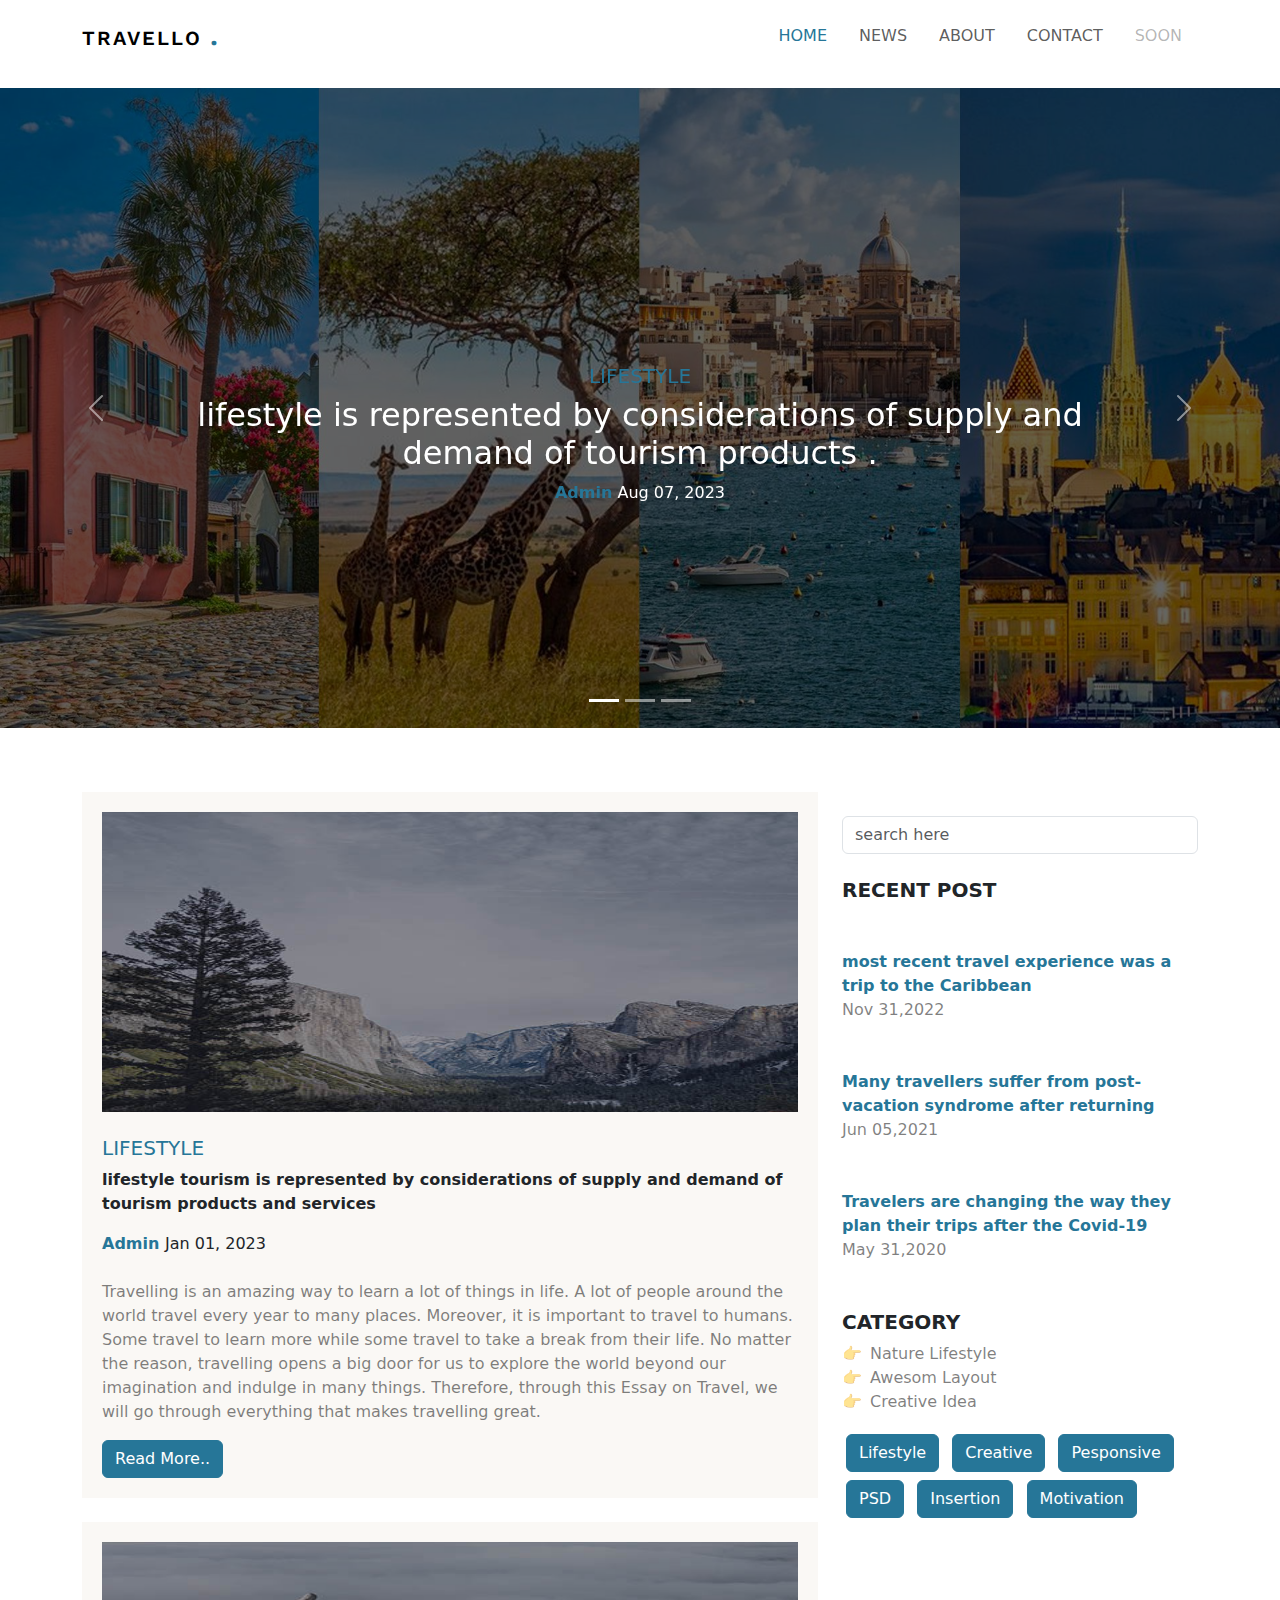
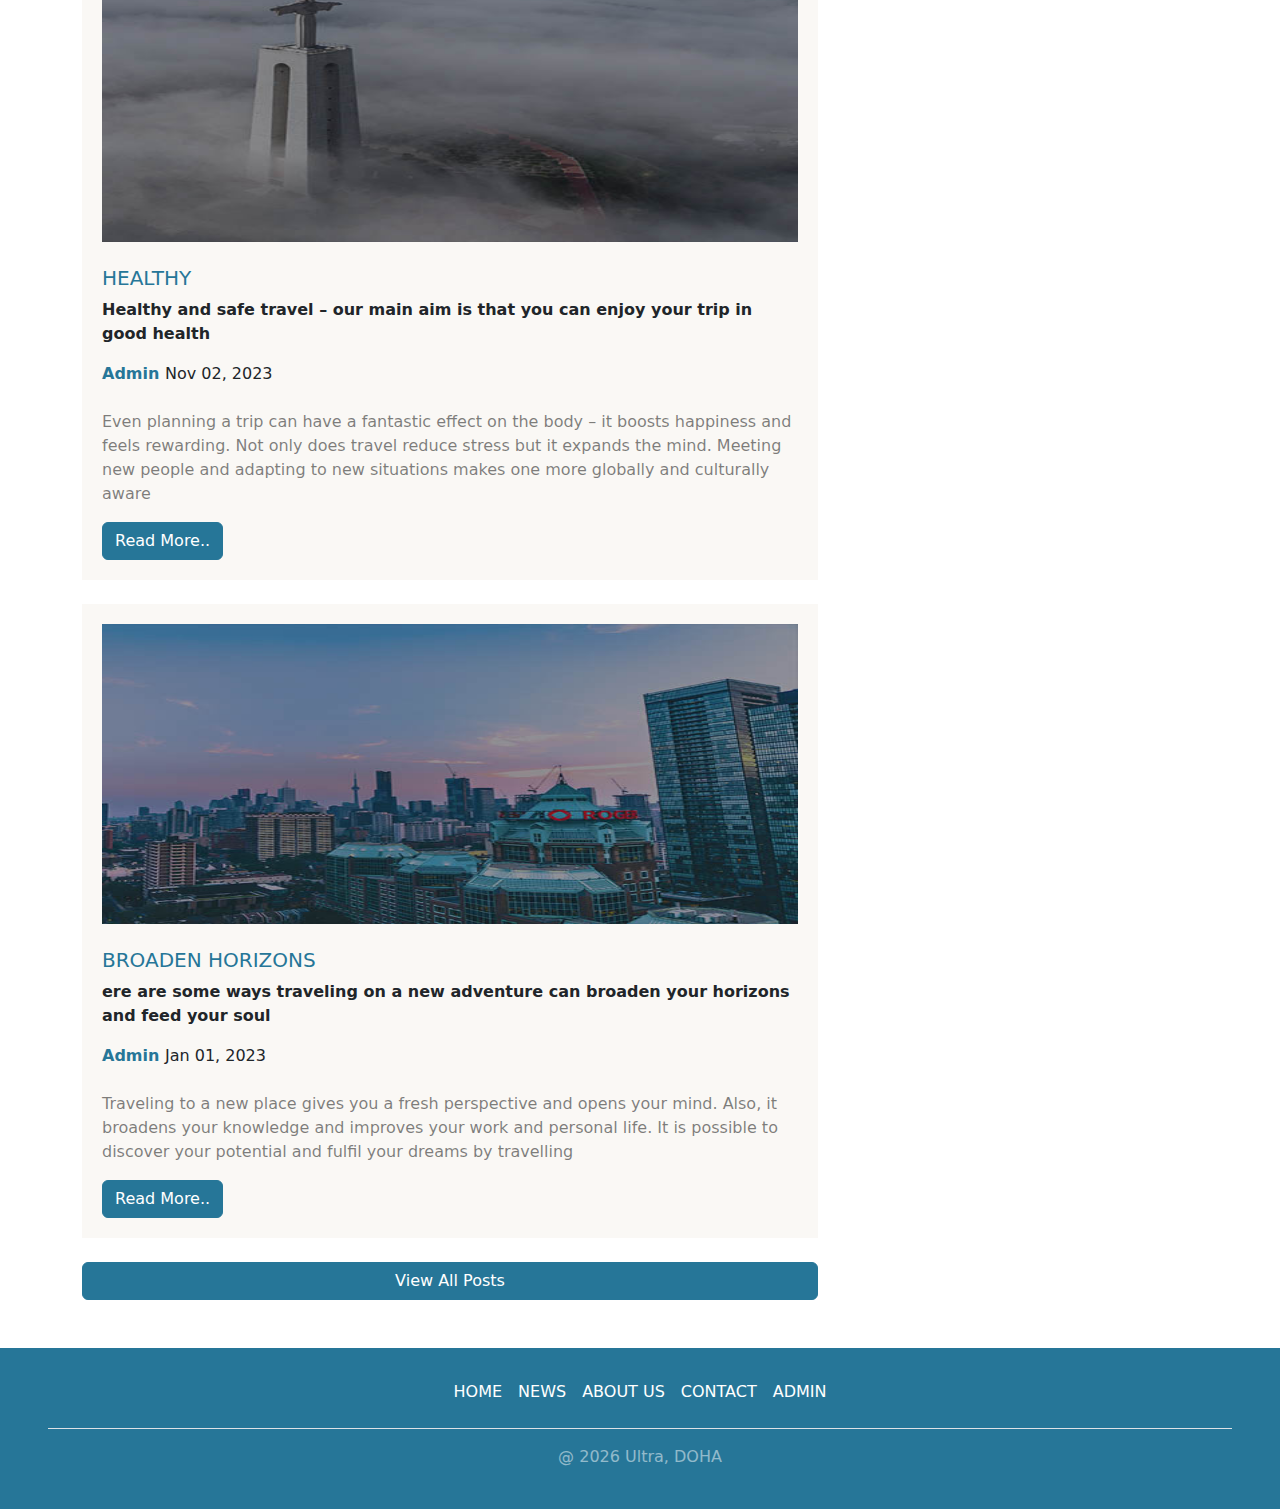
<file: index.html>
<!DOCTYPE html>
<html lang="en">

<head>
    <meta charset="UTF-8">
    <meta name="viewport" content="width=device-width, initial-scale=1.0">
    <title>Travel</title>
    <link rel="stylesheet" href="css/style.css">
    <link rel="stylesheet" href="css/all.min.css">
    <link rel="stylesheet" href="css/bootstrap.min.css">

</head>

<body>

    <nav class="navbar navbar-expand-lg navbar-light ">
        <div class="container">
            <a class="navbar-brand text-uppercase" href="#">travello <span class="dot fs-3">.</span></a>
            <button class="navbar-toggler" type="button" data-bs-toggle="collapse"
                data-bs-target="#navbarSupportedContent" aria-controls="navbarSupportedContent" aria-expanded="false"
                aria-label="Toggle navigation">
                <span class="navbar-toggler-icon"></span>
            </button>
            <div class="collapse navbar-collapse" id="navbarSupportedContent">
                <ul class="navbar-nav ms-auto mb-2 mb-lg-0 ">
                    <li class="nav-item">
                        <a class="nav-link active p-2 p-lg-3 text-uppercase" aria-current="page" href="#">Home</a>
                    </li>
                    <li class="nav-item">
                        <a class="nav-link p-2 p-lg-3 text-uppercase" href="blogPost.html">News</a>
                    </li>
                    <li class="nav-item">
                        <a class="nav-link p-2 p-lg-3 text-uppercase" href="about.html">About</a>
                    </li>
                    <li class="nav-item">
                        <a class="nav-link p-2 p-lg-3 text-uppercase" href="contact.html">Contact</a>
                    </li>
                    <li class="nav-link p-2 p-lg-3 disabled text-uppercase">
                        soon
                    </li>
                </ul>
            </div>
        </div>
    </nav>

        <section class="py-3 slider ">
            <div id="carouselExampleCaptions" class="carousel slide" data-bs-ride="carousel">
                <div class="carousel-indicators">
                    <button type="button" data-bs-target="#carouselExampleCaptions" data-bs-slide-to="0" class="active"
                        aria-current="true" aria-label="Slide 1"></button>
                    <button type="button" data-bs-target="#carouselExampleCaptions" data-bs-slide-to="1"
                        aria-label="Slide 2"></button>
                    <button type="button" data-bs-target="#carouselExampleCaptions" data-bs-slide-to="2"
                        aria-label="Slide 3"></button>
                </div>
        
                <div class="carousel-inner">
                    <div class="carousel-item active">
                        <img src="images/where-to-travel.jpg" class="d-block w-100" alt="...">
                        <div class="carousel-caption  d-md-block">
                            <h5 class="text-uppercase primary">lifestyle</h5>
                            <h5 class="fs-2">lifestyle is represented by considerations of supply and demand of
                            tourism products .</h5>
                            <p><strong class="primary">Admin</strong> Aug 07, 2023 </p>
                        </div>
                    </div>
                    <div class="carousel-item">
                        <img src="images/whereToTravelTo.jpg" class="d-block w-100" alt="...">
                        <div class="carousel-caption  d-sm-block">
                            <h5 class="text-uppercase primary">healthy</h5>
                            <h5 class="fs-3 fs-md-1">Healthy and safe travel – our main aim is that you can enjoy your trip in good
                            health .</h5>
                            <p><strong class="primary">Admin</strong> Sep 12, 2005 </p>
                        </div>
                    </div>
                    <div class="carousel-item">
                        <img src="images/slide-3.jpg" class="d-block w-100" alt="...">
                        <div class="carousel-caption  d-md-block">
                            <h5 class="text-uppercase primary">broaden horizons</h5>
                            <h5 class="fs-2">Here are some ways traveling on a new adventure can broaden your horizons and
                            feed your soul .</h5>
                            <p><strong class="primary">Admin</strong> May 31, 2045 </p>
                        </div>
                    </div>
                </div>
                <button class="carousel-control-prev arr-overlay" type="button" data-bs-target="#carouselExampleCaptions"
                    data-bs-slide="prev">
                    <span class="carousel-control-prev-icon" aria-hidden="true"></span>
                    <span class="visually-hidden">Previous</span>
                </button>
                <button class="carousel-control-next arr-overlay" type="button" data-bs-target="#carouselExampleCaptions"
                    data-bs-slide="next">
                    <span class="carousel-control-next-icon" aria-hidden="true"></span>
                    <span class="visually-hidden">Next</span>
                </button>
            </div>
        </section>

    

    <section class="content mt-4">
        <div class="container">
            <div class="row">
                <div class="col-md 8">
                    <article class="blog-post">
                        <img src="images/slide-1.jpg" alt="" class="img-post">
                        <div class="content-post pt-4">
                            <h5 class="primary text-uppercase">lifestyle</h5>
                            <p class="fw-bold">lifestyle tourism is represented by considerations of supply and demand
                                of
                                tourism products and
                                services</p>
                            <p class=""><strong class="primary">Admin </strong> <span class="data">Jan 01, 2023</span>
                            </p>
                            <p class="mt-4 text-black-50 snipaste">Travelling is an amazing way to learn a lot of things
                                in life. A lot of people around the world travel every year to
                                many places. Moreover, it is important to travel to humans. Some travel to learn more
                                while some travel to take a break
                                from their life. No matter the reason, travelling opens a big door for us to explore the
                                world beyond our imagination
                                and indulge in many things. Therefore, through this Essay on Travel, we will go through
                                everything that makes travelling
                                great.</p>
                            <a href="#" class="btn btn-primary primary-btn myButton">Read More..</a>
                        </div>
                    </article>
                    <article class="blog-post">
                        <img src="images/slide-2.jpg" alt="" class="img-post">
                        <div class="content-post pt-4">
                            <h5 class="primary text-uppercase">healthy</h5>
                            <p class="fw-bold">Healthy and safe travel – our main aim is that you can enjoy your trip in
                                good
                                health</p>
                            <p class=""><strong class="primary">Admin </strong> <span class="data">Nov 02, 2023</span>
                            </p>
                            <p class="mt-4 text-black-50 snipaste">Even planning a trip can have a fantastic effect on
                                the body – it boosts happiness and feels rewarding. Not only does
                                travel reduce stress but it expands the mind. Meeting new people and adapting to new
                                situations makes one more globally
                                and culturally aware</p>
                            <a href="#" class="btn btn-primary primary-btn myButton">Read More..</a>
                        </div>
                    </article>
                    <article class="blog-post">
                        <img src="images/slide-3.jpg" alt="" class="img-post">
                        <div class="content-post pt-4">
                            <h5 class="primary text-uppercase">broaden horizons</h5>
                            <p class="fw-bold">ere are some ways traveling on a new adventure can broaden your horizons
                                and feed your soul</p>
                            <p class=""><strong class="primary">Admin </strong> <span class="data">Jan 01, 2023</span>
                            </p>
                            <p class="mt-4 text-black-50 snipaste">Traveling to a new place gives you a fresh
                                perspective and opens your mind. Also, it broadens your knowledge and improves
                                your work and personal life. It is possible to discover your potential and fulfil your
                                dreams by travelling</p>
                            <a href="#" class="btn btn-primary primary-btn myButton">Read More..</a>
                        </div>
                    </article>
                    <div class="d-grid">
                        <button class="btn btn-primary primary-btn">View All Posts</button>
                    </div>
                </div>
                <div class="col-md-4">
                    <form action="" class="mt-5">
                        <div class="input-group ">
                            <input type="text" class="form-control" placeholder="search here">
                        </div>
                    </form>
                    <div class="recent mt-4">
                        <h5 class="fw-bold text-uppercase">Recent post</h5>
                        <div class="resent-post my-5">
                            <a href="#" class="dot text-decoration-none fw-bold ">most recent travel experience was a
                                trip to the Caribbean</a>
                            <p class="text-black-50">Nov 31,2022</p>
                        </div>

                        <div class="resent-post my-5">
                            <a href="#" class="dot text-decoration-none fw-bold ">Many travellers suffer from
                                post-vacation syndrome after returning</a>
                            <p class="text-black-50">Jun 05,2021</p>
                        </div>

                        <div class="resent-post my-5">
                            <a href="#" class="dot text-decoration-none fw-bold ">Travelers are changing the way they
                                plan their trips after the Covid-19</a>
                            <p class="text-black-50">May 31,2020</p>
                        </div>
                    </div>
                    <div class="categories">
                        <h5 class="text-uppercase fw-bold">category</h5>
                        <ul class="list">
                            <li><a href="#" class="text-decoration-none text-black-50">Nature Lifestyle</a></li>
                            <li><a href="#" class="text-decoration-none text-black-50">Awesom Layout</a></li>
                            <li><a href="#" class="text-decoration-none text-black-50">Creative Idea</a></li>
                        </ul>
                    </div>
                    <div class="tags">
                        <a href="" class="btn primary-btn tag m-1 btn-primary">Lifestyle</a>
                        <a href="" class="btn primary-btn tag m-1 btn-primary">Creative</a>
                        <a href="" class="btn primary-btn tag m-1 btn-primary">Pesponsive</a>
                        <a href="" class="btn primary-btn tag m-1 btn-primary">PSD</a>
                        <a href="" class="btn primary-btn tag m-1 btn-primary">Insertion</a>
                        <a href="" class="btn primary-btn tag m-1 btn-primary">Motivation</a>
                    </div>
                </div>
            </div>
        </div>
    </section>

    <div class="model">
        <div class="modal fade" id="adminLogin" tabindex="-1" aria-labelledby="exampleModalLabel" aria-hidden="true">
            <div class="modal-dialog">
                <div class="modal-content">
                    <div class="modal-header">
                        <h5 class="modal-title" id="exampleModalLabel">Admin Login</h5>
                        <button type="button" class="btn-close" data-bs-dismiss="modal" aria-label="Close"></button>
                    </div>
                    <div class="modal-body">
                        <form action="./post.html">
                            <div class="mb-3">
                                <label for="exampleFormControlInput1" class="form-label">User Name</label>
                                <input type="text" class="form-control form-control-lg" id="exampleFormControlInput1"
                                    name="user" placeholder="Enter your name">
                            </div>
                            <div class="mb-3">
                                <label for="exampleFormControlInput1" class="form-label">Password</label>
                                <input type="password" class="form-control form-control-lg"
                                    id="exampleFormControlInput1" name="pass" placeholder="your password">
                            </div>
                            <div class="modal-footer">
                                <button type="button" class="btn btn-primary primary-btn rounded-pill">Login</button>
                            </div>
                        </form>
                    </div>

                </div>
            </div>
        </div>
    </div>
    <footer class="footer mt-5 py-4">
        <ul class="nav justify-content-center border-bottom mb-3 pb-3">
            <li class="nav-item text-uppercase"><a href="index.html" class="nav-link px-2">Home</a></li>
                        <li class="nav-item text-uppercase"><a href="blogPost.html" class="nav-link px-2">News</a></li>

            <li class="nav-item text-uppercase"><a href="about.html" class="nav-link px-2">About Us</a></li>
            <li class="nav-item text-uppercase"><a href="contact.html" class="nav-link px-2">Contact</a></li>
            <li class="nav-item text-uppercase"><a href="#" id="admin" data-bs-target="#adminLogin" class="nav-link px-2"
                    data-bs-toggle="modal">Admin</a></li>
        </ul>
        <p class="text-white-50 text-center">@
            <script>document.write(new Date().getFullYear())</script> Ultra, DOHA
        </p>
    </footer>

    <script src="js/bootstrap.bundle.min.js"></script>
    <script src="js/all.min.js"></script>
    <script src="js/script.js"></script>
</body>

</html>
</file>
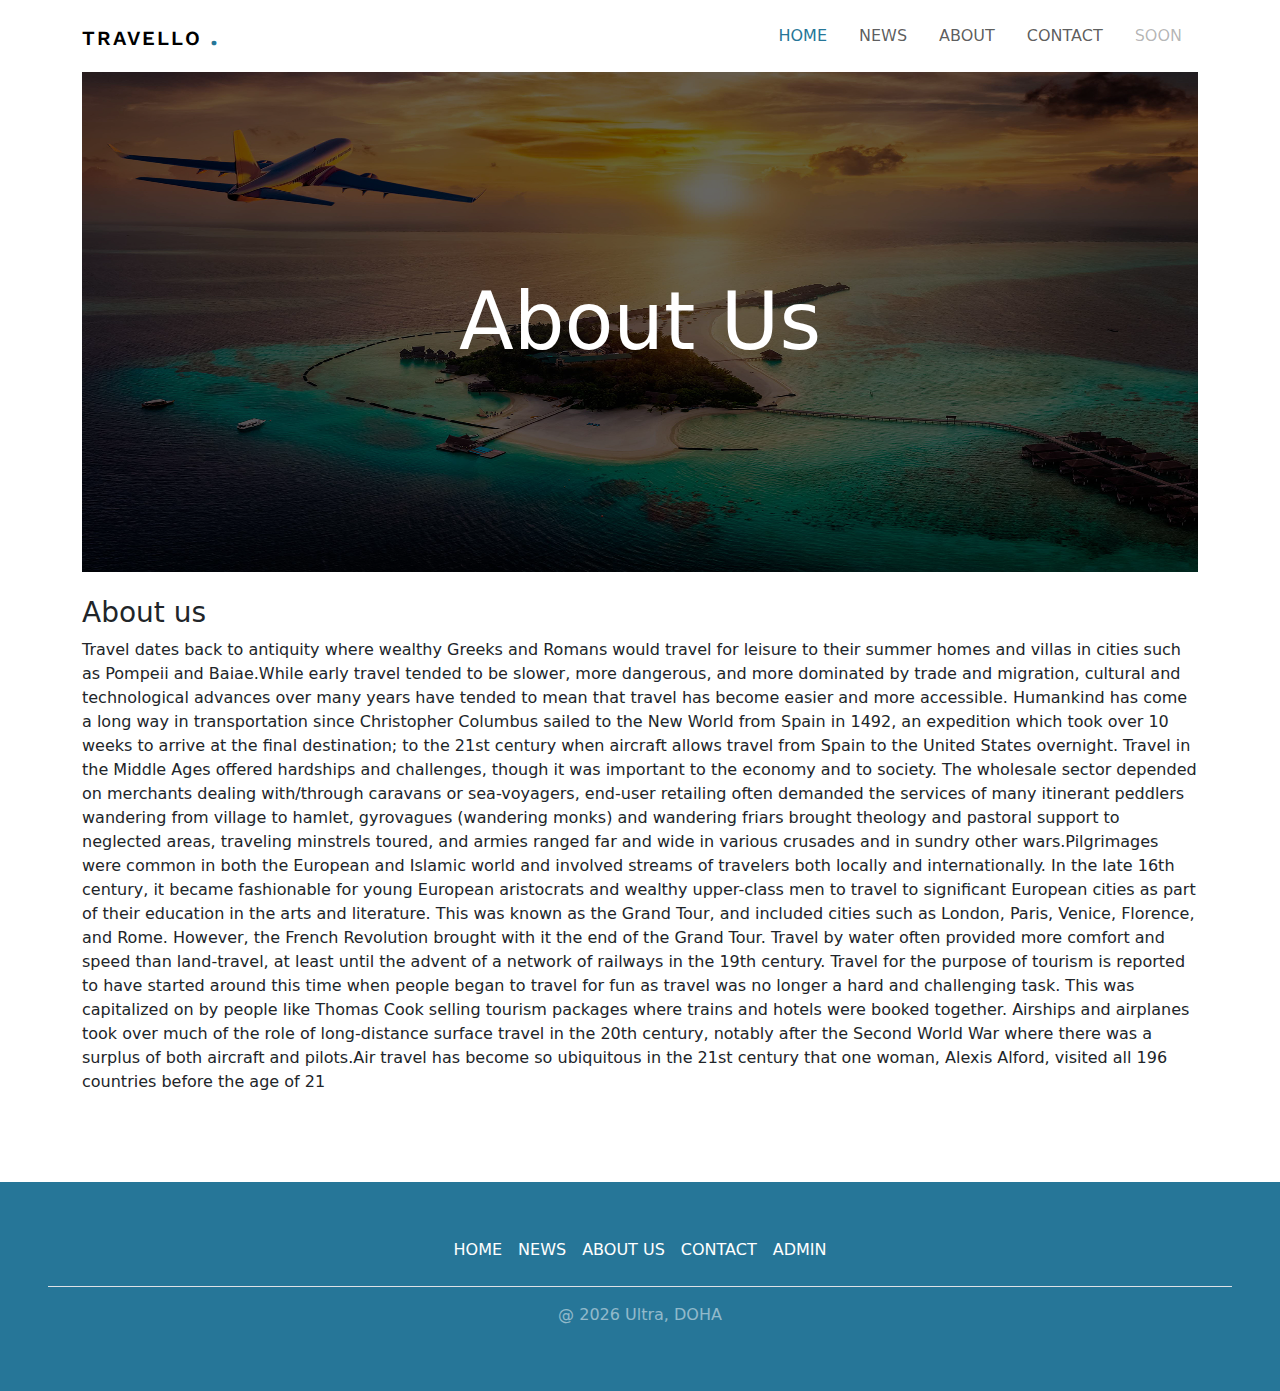
<file: about.html>
<!DOCTYPE html>
<html lang="en">

<head>
    <meta charset="UTF-8">
    <meta name="viewport" content="width=device-width, initial-scale=1.0">
    <title>Travel</title>
    <link rel="stylesheet" href="css/style.css">
    <link rel="stylesheet" href="css/all.min.css">
    <link rel="stylesheet" href="css/bootstrap.min.css">

</head>

<body>

    <nav class="navbar navbar-expand-lg navbar-light ">
        <div class="container">
            <a class="navbar-brand text-uppercase" href="#">travello <span class="dot fs-3">.</span></a>
            <button class="navbar-toggler" type="button" data-bs-toggle="collapse"
                data-bs-target="#navbarSupportedContent" aria-controls="navbarSupportedContent" aria-expanded="false"
                aria-label="Toggle navigation">
                <span class="navbar-toggler-icon"></span>
            </button>
            <div class="collapse navbar-collapse" id="navbarSupportedContent">
                <ul class="navbar-nav ms-auto mb-2 mb-lg-0 ">
                    <li class="nav-item">
                        <a class="nav-link active p-2 p-lg-3 text-uppercase" aria-current="page" href="index.html">Home</a>
                    </li>
                    <li class="nav-item">
                        <a class="nav-link p-2 p-lg-3 text-uppercase" href="blogPost.html">news</a>
                    </li>
                    <li class="nav-item">
                        <a class="nav-link p-2 p-lg-3 text-uppercase" href="about.html">About</a>
                    </li>
                    <li class="nav-item">
                        <a class="nav-link p-2 p-lg-3 text-uppercase" href="contact.html">Contact</a>
                    </li>
                    <li class="nav-link p-2 p-lg-3 disabled text-uppercase">
                        soon
                    </li>
                </ul>
            </div>
        </div>
    </nav>

    <section class="about">
        <div class="container">
            <header class="hd lh-l">
                <img src="images/about..jpg" alt="" class="hd-img">
                <h4>About Us</h4>
            </header>
            <div class="txt py-4">
                <h3>About us</h3>
                <p class="">Travel dates back to antiquity where wealthy Greeks and Romans would travel for leisure to their summer homes and villas
                in cities such as Pompeii and Baiae.While early travel tended to be slower, more dangerous, and more dominated by
                trade and migration, cultural and technological advances over many years have tended to mean that travel has become
                easier and more accessible. Humankind has come a long way in transportation since Christopher Columbus sailed to the
                New World from Spain in 1492, an expedition which took over 10 weeks to arrive at the final destination; to the 21st
                century when aircraft allows travel from Spain to the United States overnight.
                
                Travel in the Middle Ages offered hardships and challenges, though it was important to the economy and to society. The
                wholesale sector depended on merchants dealing with/through caravans or sea-voyagers, end-user retailing
                often demanded the services of many itinerant peddlers wandering from village to hamlet, gyrovagues (wandering monks)
                and wandering friars brought theology and pastoral support to neglected areas, traveling minstrels toured, and armies
                ranged far and wide in various crusades and in sundry other wars.Pilgrimages were common in both the European and
                Islamic world and involved streams of travelers both locally and internationally.
                
                In the late 16th century, it became fashionable for young European aristocrats and wealthy upper-class men to travel to
                significant European cities as part of their education in the arts and literature. This was known as the Grand Tour, and
                included cities such as London, Paris, Venice, Florence, and Rome. However, the French Revolution brought with it the
                end of the Grand Tour.
                
                Travel by water often provided more comfort and speed than land-travel, at least until the advent of a network of
                railways in the 19th century. Travel for the purpose of tourism is reported to have started around this time when people
                began to travel for fun as travel was no longer a hard and challenging task. This was capitalized on by people like
                Thomas Cook selling tourism packages where trains and hotels were booked together. Airships and airplanes took over
                much of the role of long-distance surface travel in the 20th century, notably after the Second World War where there was
                a surplus of both aircraft and pilots.Air travel has become so ubiquitous in the 21st century that one woman, Alexis
                Alford, visited all 196 countries before the age of 21</p>

            </div>
        </div>

    </section>
  

    <div class="model">
        <div class="modal fade" id="adminLogin" tabindex="-1" aria-labelledby="exampleModalLabel" aria-hidden="true">
            <div class="modal-dialog">
                <div class="modal-content">
                    <div class="modal-header">
                        <h5 class="modal-title" id="exampleModalLabel">Admin Login</h5>
                        <button type="button" class="btn-close" data-bs-dismiss="modal" aria-label="Close"></button>
                    </div>
                    <div class="modal-body">
                        <form action="./post.html">
                            <div class="mb-3">
                                <label for="exampleFormControlInput1" class="form-label">User Name</label>
                                <input type="text" class="form-control form-control-lg" id="exampleFormControlInput1"
                                    name="user" placeholder="Enter your name">
                            </div>
                            <div class="mb-3">
                                <label for="exampleFormControlInput1" class="form-label">Password</label>
                                <input type="password" class="form-control form-control-lg" id="exampleFormControlInput1"
                                    name="pass" placeholder="your password">
                            </div>
                            <div class="modal-footer">
                                <button type="button" class="btn btn-primary primary-btn rounded-pill">Login</button>
                            </div>
                        </form>
                    </div>
    
                </div>
            </div>
        </div>
    </div>

    <footer class="footer mt-5 py-5">
        <ul class="nav justify-content-center border-bottom mb-3 pb-3">
            <li class="nav-item text-uppercase"><a href="index.html" class="nav-link px-2">Home</a></li>
            <li class="nav-item text-uppercase"><a href="blogPost.html" class="nav-link px-2">News</a></li>
            <li class="nav-item text-uppercase"><a href="about.html" class="nav-link px-2">About Us</a></li>
            <li class="nav-item text-uppercase"><a href="contact.html" class="nav-link px-2">Contact</a></li>
            <li class="nav-item text-uppercase"><a href="#" id="admin" data-bs-target="#adminLogin" class="nav-link px-2"
                    data-bs-toggle="modal">Admin</a></li>
           
        </ul>
        <p class="text-white-50 text-center">@
            <script>document.write(new Date().getFullYear())</script> Ultra, DOHA
        </p>
    </footer>
    
    <script src="js/bootstrap.bundle.min.js"></script>
    <script src="js/all.min.js"></script>
    </body>
    
    </html>
</file>
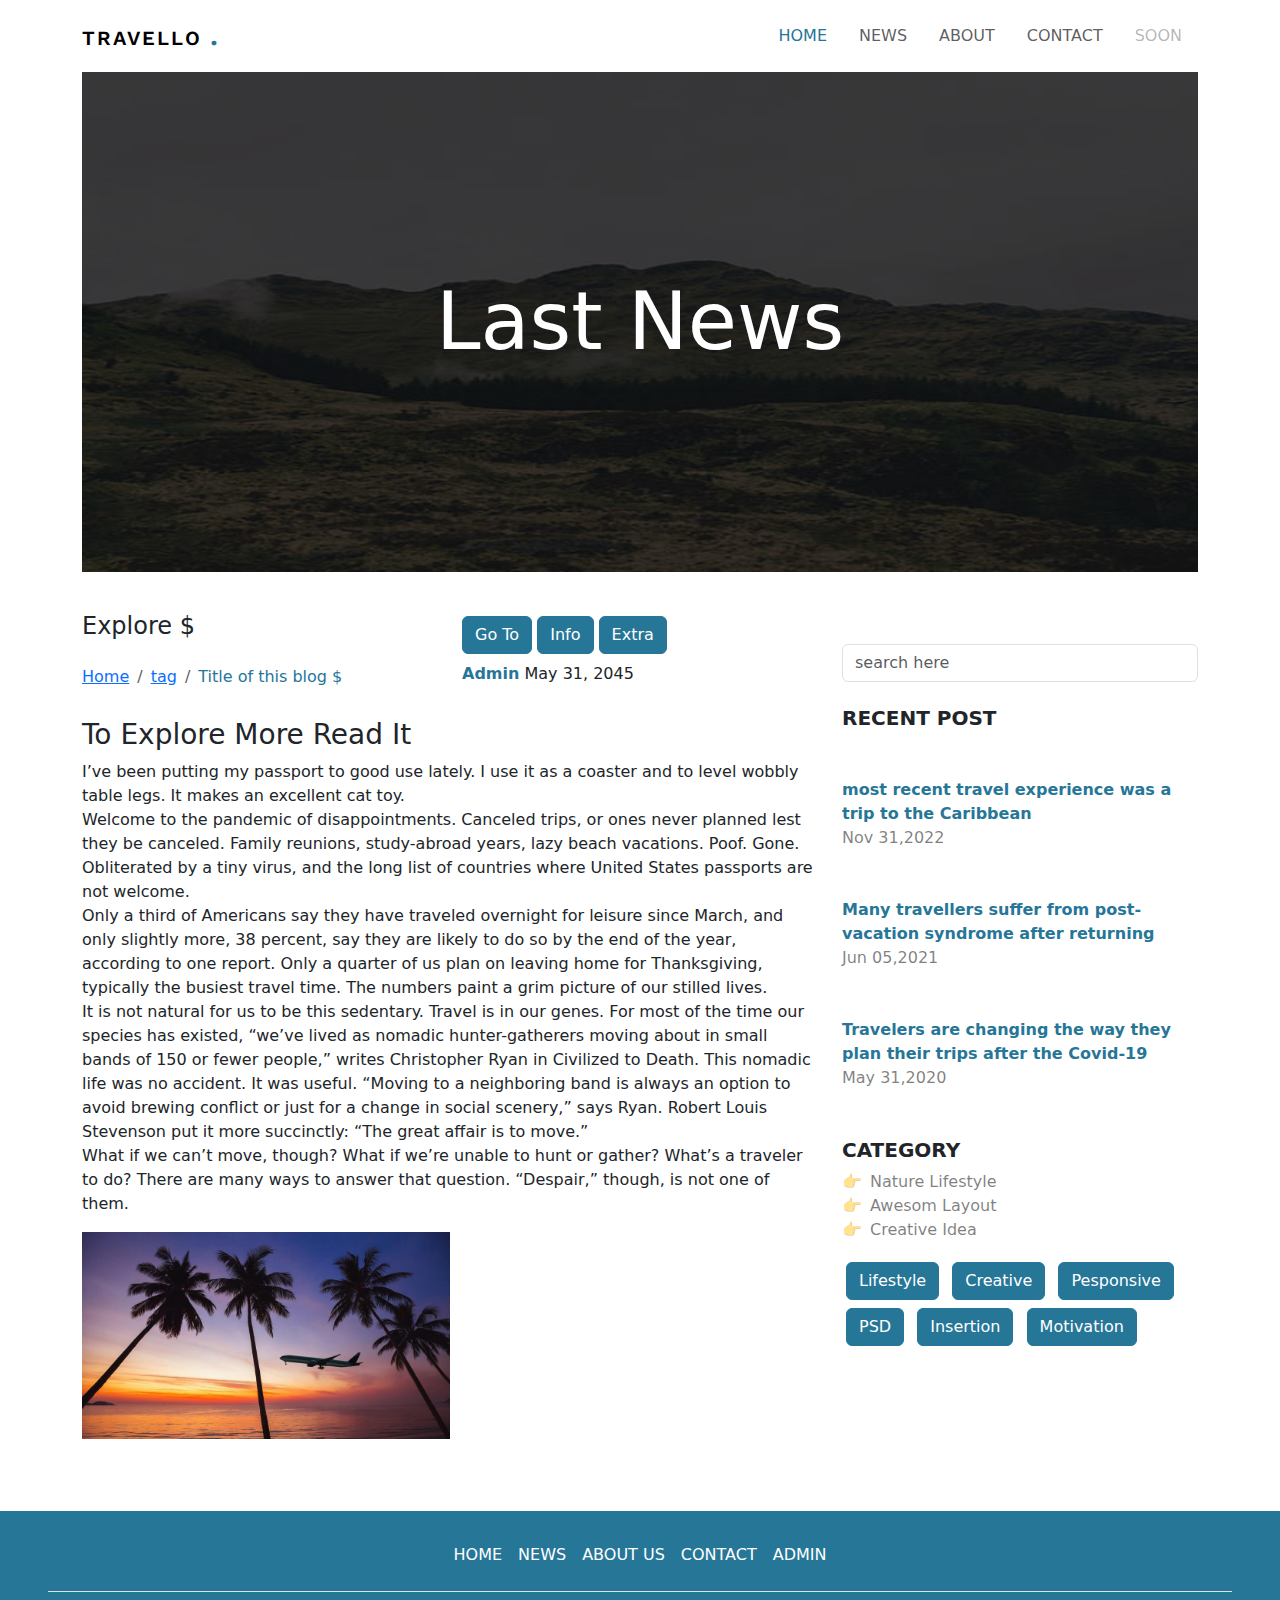
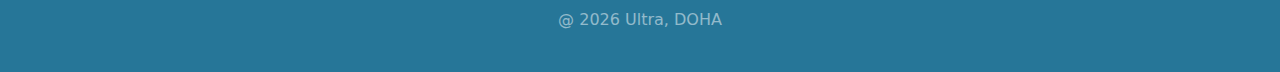
<file: blogPost.html>
<!DOCTYPE html>
<html lang="en">

<head>
    <meta charset="UTF-8">
    <meta name="viewport" content="width=device-width, initial-scale=1.0">
    <title>Travel</title>
    <link rel="stylesheet" href="css/style.css">
    <link rel="stylesheet" href="css/all.min.css">
    <link rel="stylesheet" href="css/bootstrap.min.css">

</head>

<body>

    <nav class="navbar navbar-expand-lg navbar-light ">
        <div class="container">
            <a class="navbar-brand text-uppercase" href="#">travello <span class="dot fs-3">.</span></a>
            <button class="navbar-toggler" type="button" data-bs-toggle="collapse"
                data-bs-target="#navbarSupportedContent" aria-controls="navbarSupportedContent" aria-expanded="false"
                aria-label="Toggle navigation">
                <span class="navbar-toggler-icon"></span>
            </button>
            <div class="collapse navbar-collapse" id="navbarSupportedContent">
                <ul class="navbar-nav ms-auto mb-2 mb-lg-0 ">
                    <li class="nav-item">
                        <a class="nav-link active p-2 p-lg-3 text-uppercase" aria-current="page"
                            href="index.html">Home</a>
                    </li>
                    <li class="nav-item">
                        <a class="nav-link p-2 p-lg-3 text-uppercase" href="blogPost.html">News</a>
                    </li>
                    <li class="nav-item">
                        <a class="nav-link p-2 p-lg-3 text-uppercase" href="about.html">About</a>
                    </li>
                    <li class="nav-item">
                        <a class="nav-link p-2 p-lg-3 text-uppercase" href="contact.html">Contact</a>
                    </li>
                    <li class="nav-link p-2 p-lg-3 disabled text-uppercase">
                        soon
                    </li>
                </ul>
            </div>
        </div>
    </nav>


    <section class="Blog">
        <div class="container">
            <header class="hd lh-l">
                <img src="images/banner-item-06.jpg" alt="" class="hd-img">
                <h4>Last News</h4>
            </header>
            <div class="txt py-4">
                <div class="row">
                    <div class="col-12 col-md-8">
                        <div class="row">
                            <div class="col">
                                <h3 class="h4 title py-3 ">Explore $</h3>
                                <nav aria-label="breadcrumb">
                                    <ol class="breadcrumb">
                                        <li class="breadcrumb-item active" aria-current="page"><a
                                                href="index.html">Home</a></li>
                                        <li class="breadcrumb-item"><a href="">tag</a></li>
                                        <li class="breadcrumb-item pageTitle" aria-current="page">Title of this blog $
                                        </li>
                                    </ol>
                                </nav>
                            </div>
                            <div class="col py-3">
                                <a class="btn btn-primary primary-btn" href="#" role="button">Go To</a>
                                <a class="btn btn-primary primary-btn" href="#" role="button">Info</a>
                                <a class="btn btn-primary primary-btn my-1" href="#" role="button">Extra</a>
                                <p class="pt-1"><strong class="primary">Admin</strong> May 31, 2045 </p>

                            </div>
                        </div>

                        <div class="">
                            <h3>To Explore More Read It</h3>
                            <p>I’ve been putting my passport to good use lately. I use it as a coaster and to level wobbly table legs. It makes an
                            excellent cat toy.
                            <br>
                            Welcome to the pandemic of disappointments. Canceled trips, or ones never planned lest they be canceled. Family
                            reunions, study-abroad years, lazy beach vacations. Poof. Gone. Obliterated by a tiny virus, and the long list of
                            countries where United States passports are not welcome. <br>
                            
                            Only a third of Americans say they have traveled overnight for leisure since March, and only slightly more, 38 percent,
                            say they are likely to do so by the end of the year, according to one report. Only a quarter of us plan on leaving home
                            for Thanksgiving, typically the busiest travel time. The numbers paint a grim picture of our stilled lives. <br>
                            
                            It is not natural for us to be this sedentary. Travel is in our genes. For most of the time our species has existed,
                            “we’ve lived as nomadic hunter-gatherers moving about in small bands of 150 or fewer people,” writes Christopher Ryan in
                            Civilized to Death. This nomadic life was no accident. It was useful. “Moving to a neighboring band is always an option
                            to avoid brewing conflict or just for a change in social scenery,” says Ryan. Robert Louis Stevenson put it more
                            succinctly: “The great affair is to move.” <br>
                            
                            What if we can’t move, though? What if we’re unable to hunt or gather? What’s a traveler to do? There are many ways to
                            answer that question. “Despair,” though, is not one of them.</p>
                            <img src="images/news.jpg" style="width: 50%;" alt="">
                        </div>
                    </div>
                    <div class="col-12 col-md-4">
                        <form action="" class="mt-5">
                            <div class="input-group ">
                                <input type="text" class="form-control" placeholder="search here">
                            </div>
                        </form>
                        <div class="recent mt-4">
                            <h5 class="fw-bold text-uppercase">Recent post</h5>
                            <div class="resent-post my-5">
                                <a href="https://en.wikipedia.org/wiki/Travel" class="dot text-decoration-none fw-bold ">most recent travel experience was
                                    a
                                    trip to the Caribbean</a>
                                <p class="text-black-50">Nov 31,2022</p>
                            </div>

                            <div class="resent-post my-5">
                                <a href="#" class="dot text-decoration-none fw-bold ">Many travellers suffer from
                                    post-vacation syndrome after returning</a>
                                <p class="text-black-50">Jun 05,2021</p>
                            </div>

                            <div class="resent-post my-5">
                                <a href="#" class="dot text-decoration-none fw-bold ">Travelers are changing the way
                                    they
                                    plan their trips after the Covid-19</a>
                                <p class="text-black-50">May 31,2020</p>
                            </div>
                        </div>
                        <div class="categories">
                            <h5 class="text-uppercase fw-bold">category</h5>
                            <ul class="list">
                                <li><a href="#" class="text-decoration-none text-black-50">Nature Lifestyle</a></li>
                                <li><a href="#" class="text-decoration-none text-black-50">Awesom Layout</a></li>
                                <li><a href="#" class="text-decoration-none text-black-50">Creative Idea</a></li>
                            </ul>
                        </div>
                        <div class="tags">
                            <a href="" class="btn primary-btn tag m-1 btn-primary">Lifestyle</a>
                            <a href="" class="btn primary-btn tag m-1 btn-primary">Creative</a>
                            <a href="" class="btn primary-btn tag m-1 btn-primary">Pesponsive</a>
                            <a href="" class="btn primary-btn tag m-1 btn-primary">PSD</a>
                            <a href="" class="btn primary-btn tag m-1 btn-primary">Insertion</a>
                            <a href="" class="btn primary-btn tag m-1 btn-primary">Motivation</a>
                        </div>
                    </div>

                </div>
               
            </div>
        </div>

    </section>




    <div class="model">
        <div class="modal fade" id="adminLogin" tabindex="-1" aria-labelledby="exampleModalLabel" aria-hidden="true">
            <div class="modal-dialog">
                <div class="modal-content">
                    <div class="modal-header">
                        <h5 class="modal-title" id="exampleModalLabel">Admin Login</h5>
                        <button type="button" class="btn-close" data-bs-dismiss="modal" aria-label="Close"></button>
                    </div>
                    <div class="modal-body">
                        <form action="post.html">
                            <div class="mb-3">
                                <label for="exampleFormControlInput1" class="form-label">User Name</label>
                                <input type="text" class="form-control form-control-lg" id="exampleFormControlInput1"
                                    name="user" placeholder="Enter your name">
                            </div>
                            <div class="mb-3">
                                <label for="exampleFormControlInput1" class="form-label">Password</label>
                                <input type="password" class="form-control form-control-lg"
                                    id="exampleFormControlInput1" name="pass" placeholder="your password">
                            </div>
                            <div class="modal-footer">
                                <button type="button" class="btn btn-primary primary-btn rounded-pill">Login</button>
                            </div>
                        </form>
                    </div>

                </div>
            </div>
        </div>
    </div>

    <footer class="footer mt-5 py-4">
        <ul class="nav justify-content-center border-bottom mb-3 pb-3">
            <li class="nav-item text-uppercase"><a href="index.html" class="nav-link px-2">Home</a></li>
                        <li class="nav-item text-uppercase"><a href="blogPost.html" class="nav-link px-2">News</a></li>

            <li class="nav-item text-uppercase"><a href="about.html" class="nav-link px-2">About Us</a></li>
            <li class="nav-item text-uppercase"><a href="contact.html" class="nav-link px-2">Contact</a></li>
            <li class="nav-item text-uppercase"><a href="#" id="admin" data-bs-target="#adminLogin"
                    class="nav-link px-2" data-bs-toggle="modal">Admin</a></li>
        </ul>
        <p class="text-white-50 text-center">@
            <script>document.write(new Date().getFullYear())</script> Ultra, DOHA
        </p>
    </footer>

    <script src="js/bootstrap.bundle.min.js"></script>
    <script src="js/all.min.js"></script>
</body>

</html>
</file>
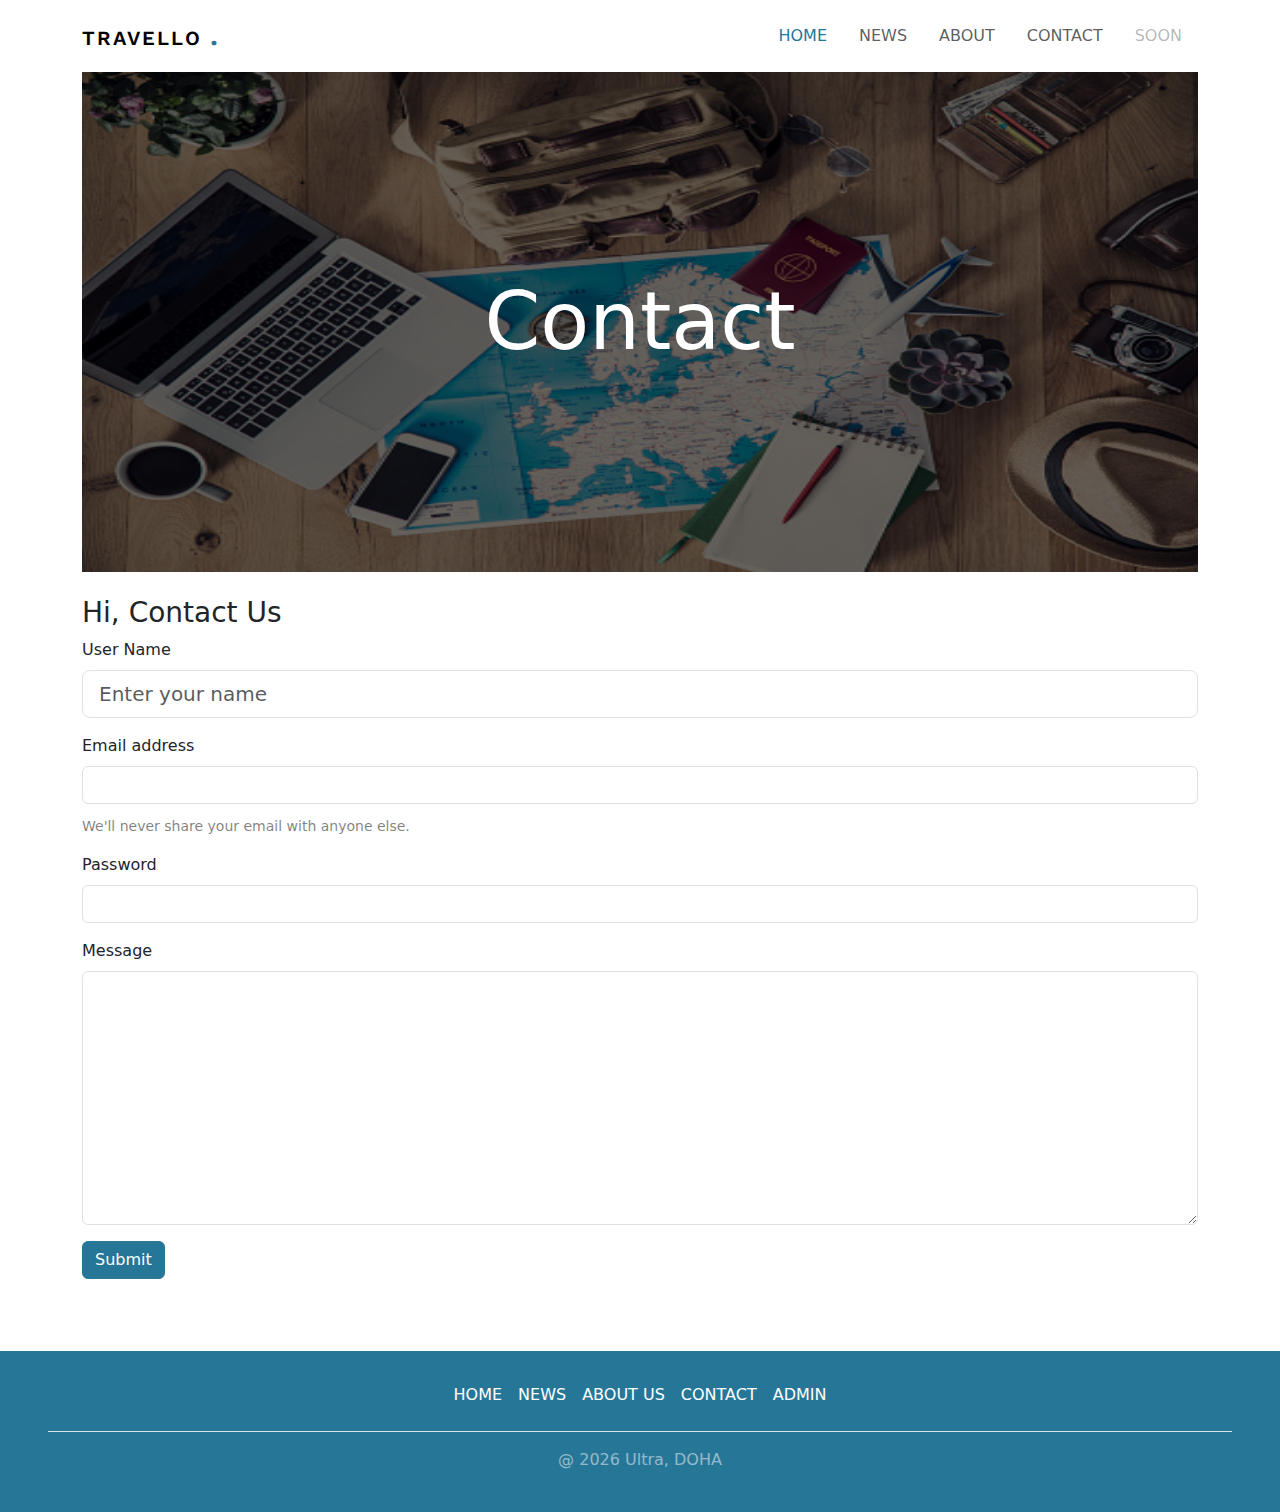
<file: contact.html>
<!DOCTYPE html>
<html lang="en">

<head>
    <meta charset="UTF-8">
    <meta name="viewport" content="width=device-width, initial-scale=1.0">
    <title>Travel</title>
    <link rel="stylesheet" href="css/style.css">
    <link rel="stylesheet" href="css/all.min.css">
    <link rel="stylesheet" href="css/bootstrap.min.css">

</head>

<body>

    <nav class="navbar navbar-expand-lg navbar-light ">
        <div class="container">
            <a class="navbar-brand text-uppercase" href="#">travello <span class="dot fs-3">.</span></a>
            <button class="navbar-toggler" type="button" data-bs-toggle="collapse"
                data-bs-target="#navbarSupportedContent" aria-controls="navbarSupportedContent" aria-expanded="false"
                aria-label="Toggle navigation">
                <span class="navbar-toggler-icon"></span>
            </button>
            <div class="collapse navbar-collapse" id="navbarSupportedContent">
                <ul class="navbar-nav ms-auto mb-2 mb-lg-0 ">
                    <li class="nav-item">
                        <a class="nav-link active p-2 p-lg-3 text-uppercase" aria-current="page" href="index.html">Home</a>
                    </li>
                    <li class="nav-item">
                        <a class="nav-link p-2 p-lg-3 text-uppercase" href="blogPost.html">News</a>
                    </li>
                    <li class="nav-item">
                        <a class="nav-link p-2 p-lg-3 text-uppercase" href="about.html">About</a>
                    </li>
                    <li class="nav-item">
                        <a class="nav-link p-2 p-lg-3 text-uppercase" href="contact.html">Contact</a>
                    </li>
                    <li class="nav-link p-2 p-lg-3 disabled text-uppercase">
                        soon
                    </li>
                </ul>
            </div>
        </div>
    </nav>

    <section class="contact">
        <div class="container">
            <header class="hd lh-l">
                <img src="images/contact.jpg" alt="" class="hd-img">
                <h4>Contact</h4>
            </header>
            <div class="txt py-4">
                <h3>Hi, Contact Us</h3>
                <form>
                    <div class="mb-3">
                        <label for="exampleFormControlInput1" class="form-label">User Name</label>
                        <input type="text" class="form-control form-control-lg" id="exampleFormControlInput1" name="user"
                            placeholder="Enter your name" onfocus="bgc(this) " onblur="bgc(this),validateN(this)">
                            <span id="span2"></span>
                    </div>
                    <div class="mb-3">
                        <label for="exampleInputEmail1" class="form-label">Email address</label>
                        <input type="email" class="form-control" id="exampleInputEmail1" aria-describedby="emailHelp" onblur="pass(this)">
                        <span id="span1"></span>
                        <div id="emailHelp" class="form-text text-black-50 pt-2">We'll never share your email with anyone else.</div>
                    </div>
                    <div class="mb-3">
                        <label for="exampleInputPassword1" class="form-label">Password</label>
                        <input type="password" class="form-control" id="exampleInputPassword1">
                    </div>
                    <div class="mb-3">
                        <label for="exampleFormControlTextarea1" class="form-label">Message</label>
                        <textarea class="form-control" id="exampleFormControlTextarea1" rows="10"></textarea>                    </div>
                    
                    <button type="submit" class="btn btn-primary primary-btn">Submit</button>
                </form>
    
            </div>
        </div>
    
    </section>





    <div class="model">
        <div class="modal fade" id="adminLogin" tabindex="-1" aria-labelledby="exampleModalLabel" aria-hidden="true">
            <div class="modal-dialog">
                <div class="modal-content">
                    <div class="modal-header">
                        <h5 class="modal-title" id="exampleModalLabel">Admin Login</h5>
                        <button type="button" class="btn-close" data-bs-dismiss="modal" aria-label="Close"></button>
                    </div>
                    <div class="modal-body">
                        <form action="./post.html">
                            <div class="mb-3">
                                <label for="exampleFormControlInput1" class="form-label">User Name</label>
                                <input type="text" class="form-control form-control-lg" id="exampleFormControlInput1"
                                    name="user" placeholder="Enter your name">
                            </div>
                            <div class="mb-3">
                                <label for="exampleFormControlInput1" class="form-label">Password</label>
                                <input type="password" class="form-control form-control-lg" id="exampleFormControlInput1"
                                    name="pass" placeholder="your password">
                            </div>
                            <div class="modal-footer">
                                <button type="button" class="btn btn-primary primary-btn rounded-pill">Login</button>
                            </div>
                        </form>
                    </div>
    
                </div>
            </div>
        </div>
    </div>
    <footer class="footer mt-5 py-4">
        <ul class="nav justify-content-center border-bottom mb-3 pb-3">
            <li class="nav-item text-uppercase"><a href="index.html" class="nav-link px-2">Home</a></li>
                        <li class="nav-item text-uppercase"><a href="blogPost.html" class="nav-link px-2">News</a></li>

            <li class="nav-item text-uppercase"><a href="about.html" class="nav-link px-2">About Us</a></li>
            <li class="nav-item text-uppercase"><a href="contact.html" class="nav-link px-2">Contact</a></li>
            <li class="nav-item text-uppercase"><a href="#" id="admin" data-bs-target="#adminLogin"
                    class="nav-link px-2" data-bs-toggle="modal">Admin</a></li>
        </ul>
        <p class="text-white-50 text-center">@
            <script>document.write(new Date().getFullYear())</script> Ultra, DOHA
        </p>
    </footer>

    <script src="js/bootstrap.bundle.min.js"></script>
    <script src="js/all.min.js"></script>
    <script src="js/script.js"></script>
</body>

</html>
</file>
<file: css/style.css>
@import url('https://fonts.googleapis.com/css2?family=Lemon&family=Poppins:ital,wght@0,100;0,200;0,300;0,400;0,500;0,600;0,700;0,800;0,900;1,100;1,200;1,300;1,400;1,500;1,600;1,700;1,800;1,900&family=Roboto:ital,wght@0,100;0,300;0,400;0,500;0,700;0,900;1,100;1,300;1,400;1,500;1,700;1,900&family=Whisper&family=Work+Sans:wght@400;500;700;800&display=swap');

:root{
    --red:#267698;
    
    
}

.primary{
    color: var(--red);
}

/* navbar */
.dot{
    color: var(--red);
}
.navbar .navbar-nav .nav-item .nav-link.active,
.navbar .navbar-nav .nav-item .nav-link:hover,
.navbar .navbar-nav .nav-item .nav-link:focus {
    color: var(--red);
}
.navbar-brand{
    letter-spacing: 2px;
    font-weight: 600;
    /* font-family: 'Lemon', serif; */
    /* font-family: 'Poppins', sans-serif; */
    font-family: 'Work Sans', sans-serif;
}
.navbar .navbar-toggler {
    color: white;
    border: 1px solid white;
}

/* navbar */

/* slider */
.slider img{
    max-height: 650px;
    min-height: 500px;
    filter: brightness(40%); 
    /* background: cover/center; */
}

.carousel-caption{
    top: 40%;
    bottom: 1rem;
}
/* slider */

/*content  */
.blog-post{
    padding: 20px;
    background-color: rgb(250, 248, 245);
    margin-block: 1.5em;
}
.img-post{
    width: 100%;
    min-width: 100%;
    height:300px;
}
.primary-btn{
    background-color: var(--red) !important;
    border-color:var(--red) !important;
}
.btn:hover{
    color: var(--red) !important;
    background-color: white !important;
}

.list{
    list-style: none;
    padding-left: 0;
    margin-left: 0;
}
.list li a::before{
    content: "👉";
    padding-right: 0.5rem;
}
.list li a:hover{
    color: var(--red) !important;
}
/* content  */


/*footer */

.footer{
    background-color: var(--red);
    padding: 3em !important;
    margin-bottom: 0 !important;
}
.footer >*, .footer a, .footer a:hover{
    color: white !important;
}
/*footer */

/*about  */
.aboutt{
    width: 100%;
    padding: 70px;
}
.hd{
    position: relative;
}
.hd h4{
    position: absolute;
    top: 50%;
    left: 50%;
    transform: translate(-50%,-50%);
    font-size:5rem ;
    color: white;
}
.hd-img{
    width: 100%;
    height: 500px;
    filter: brightness(40%);
    background-position: center;
}
/*about  */



/* blog */
.pageTitle{
    color: var(--red);
}
/* blog */
</file>
